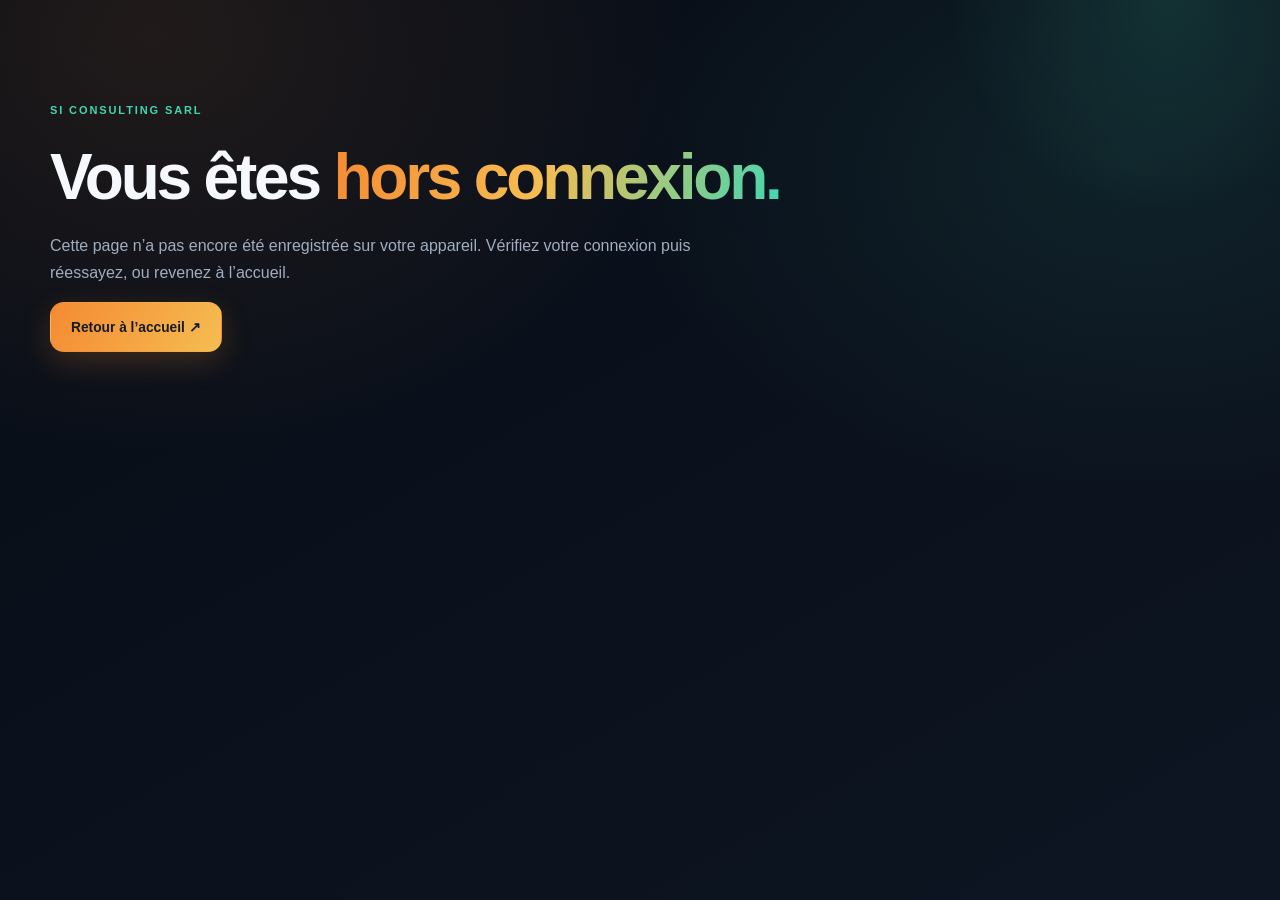
<file: offline.html>
<!doctype html>
<html lang="fr">
<head>
  <meta charset="utf-8">
  <meta name="viewport" content="width=device-width, initial-scale=1">
  <meta name="theme-color" content="#080d16">
  <title>Hors connexion | SI Consulting</title>
  <link rel="icon" href="./icon.svg" type="image/svg+xml">
  <link rel="stylesheet" href="./style.css">
</head>
<body>
  <main class="page-hero">
    <div class="container page-hero-inner">
      <span class="eyebrow">SI CONSULTING SARL</span>
      <h1>Vous êtes <span class="gradient-text">hors connexion.</span></h1>
      <p>Cette page n’a pas encore été enregistrée sur votre appareil. Vérifiez votre connexion puis réessayez, ou revenez à l’accueil.</p>
      <a class="btn btn-primary" href="./index.html">Retour à l’accueil ↗</a>
    </div>
  </main>
</body>
</html>
</file>
<file: style.css>
/* SI CONSULTING — responsive glassmorphism redesign */
:root{--page:#080d16;--page-soft:#0d1522;--surface:rgba(17,27,43,.68);--surface-strong:rgba(20,32,50,.92);--surface-soft:rgba(255,255,255,.045);--text:#f5f8fc;--muted:#a0aec0;--muted-strong:#c4cfdd;--line:rgba(255,255,255,.11);--line-strong:rgba(255,255,255,.19);--orange:#f58a32;--gold:#f5bd52;--mint:#42d6b0;--blue:#72b8f5;--shadow:0 24px 75px rgba(0,0,0,.34);--shadow-soft:0 12px 38px rgba(0,0,0,.2);--header-bg:rgba(8,13,22,.76);--font-heading:'Outfit',sans-serif;--font-body:'Plus Jakarta Sans',sans-serif}
html[data-theme=light]{color-scheme:light;--page:#f4f7fb;--page-soft:#eaf0f6;--surface:rgba(255,255,255,.7);--surface-strong:rgba(255,255,255,.94);--surface-soft:rgba(255,255,255,.62);--text:#172334;--muted:#5d6c7e;--muted-strong:#35475c;--line:rgba(23,35,52,.1);--line-strong:rgba(23,35,52,.18);--shadow:0 24px 70px rgba(37,55,78,.13);--shadow-soft:0 12px 36px rgba(37,55,78,.1);--header-bg:rgba(245,248,252,.82)}
*{box-sizing:border-box}
html{scroll-behavior:smooth;scroll-padding-top:104px}
body{margin:0;min-width:320px;background:var(--page);color:var(--text);font-family:var(--font-body);line-height:1.7;overflow-x:hidden;transition:background .35s,color .35s}
body:before{content:"";position:fixed;inset:0;z-index:-2;pointer-events:none;background:radial-gradient(ellipse at 12% 4%,rgba(245,138,50,.1),transparent 34%),radial-gradient(ellipse at 88% 18%,rgba(66,214,176,.09),transparent 32%),linear-gradient(150deg,var(--page),var(--page-soft))}
img{max-width:100%;display:block}a{color:inherit}button,input,select,textarea{font:inherit}button{color:inherit}::selection{background:rgba(245,189,82,.32);color:var(--text)}
.container{width:min(1180px,calc(100% - 48px));margin-inline:auto}
.skip-link{position:fixed;top:12px;left:12px;z-index:999;padding:10px 16px;border-radius:10px;background:var(--gold);color:#10151d;font-weight:800;transform:translateY(-160%)}.skip-link:focus{transform:translateY(0)}
a:focus-visible,button:focus-visible,input:focus-visible,select:focus-visible,textarea:focus-visible{outline:3px solid var(--gold);outline-offset:4px}
.ambient{position:fixed;z-index:-1;width:420px;height:420px;border-radius:50%;filter:blur(95px);opacity:.13;pointer-events:none;animation:ambient-drift 18s ease-in-out infinite alternate}.ambient-one{top:18%;left:-260px;background:var(--orange)}.ambient-two{right:-260px;bottom:8%;background:var(--mint);animation-delay:-7s}
@keyframes ambient-drift{from{transform:translate3d(0,-30px,0) scale(.9)}to{transform:translate3d(90px,50px,0) scale(1.15)}}
.site-header{position:sticky;top:0;z-index:100;background:var(--header-bg);border-bottom:1px solid transparent;backdrop-filter:blur(22px);-webkit-backdrop-filter:blur(22px);transition:box-shadow .3s,border-color .3s,background .3s}.site-header.is-scrolled{border-color:var(--line);box-shadow:0 8px 34px rgba(0,0,0,.12)}
.header-inner{min-height:88px;display:flex;align-items:center;justify-content:space-between;gap:24px}
.brand{display:inline-flex;align-items:center;gap:13px;flex-shrink:0;text-decoration:none}.brand-mark{width:70px;height:70px;flex:0 0 70px;display:grid;place-items:center;overflow:hidden;border-radius:17px;border:1px solid rgba(245,189,82,.35);background:linear-gradient(145deg,rgba(245,138,50,.19),rgba(66,214,176,.12));box-shadow:0 8px 26px rgba(245,138,50,.13)}.brand-mark img{display:block;width:100%;height:100%;object-fit:cover}
.brand-copy{display:grid;line-height:1.2}.brand-copy strong{font:800 1.02rem var(--font-heading);letter-spacing:.1em}.brand-copy small{margin-top:5px;color:var(--gold);font-size:.61rem;font-weight:800;letter-spacing:.14em}
.main-nav{display:flex;align-items:center;gap:clamp(12px,2vw,28px)}.main-nav a{position:relative;color:var(--muted);text-decoration:none;font-size:.85rem;font-weight:700;white-space:nowrap;transition:color .2s}.main-nav a:after{content:"";position:absolute;left:0;right:100%;bottom:-9px;height:2px;background:linear-gradient(90deg,var(--orange),var(--mint));transition:right .25s}.main-nav a:hover,.main-nav a[aria-current=page]{color:var(--text)}.main-nav a:hover:after,.main-nav a[aria-current=page]:after{right:0}.main-nav .nav-contact{padding:10px 16px;border:1px solid rgba(245,189,82,.32);border-radius:99px;color:var(--text);background:rgba(245,189,82,.09)}.main-nav .nav-contact:after{display:none}.main-nav .nav-contact:hover{background:linear-gradient(125deg,var(--orange),var(--gold));color:#18202a}
.header-tools{display:flex;align-items:center;gap:9px}.language-switcher{display:flex;align-items:center;gap:3px;padding:4px;border:1px solid var(--line);border-radius:99px;background:var(--surface-soft);backdrop-filter:blur(12px)}.language-switcher button{min-width:34px;padding:6px 8px;border:0;border-radius:99px;background:transparent;color:var(--muted);cursor:pointer;font-size:.69rem;font-weight:800;transition:all .2s}.language-switcher button:hover{color:var(--text)}.language-switcher button.active{background:linear-gradient(125deg,var(--orange),var(--gold));color:#1b2028;box-shadow:0 3px 12px rgba(245,138,50,.2)}
.icon-button{display:grid;place-items:center;width:42px;height:42px;border:1px solid var(--line);border-radius:50%;background:var(--surface);color:var(--text);cursor:pointer;transition:transform .2s,border-color .2s,background .2s}.icon-button:hover{transform:translateY(-2px);border-color:rgba(245,189,82,.55)}.icon-button svg{width:18px;height:18px}.menu-toggle{display:none}
.hero{position:relative;padding:90px 0 80px;overflow:hidden}.hero-layout{display:grid;grid-template-columns:1.04fr .96fr;align-items:center;gap:68px;min-height:570px}.hero-copy{position:relative;z-index:2}
.eyebrow{display:inline-flex;align-items:center;gap:9px;color:var(--mint);font-size:.69rem;font-weight:800;letter-spacing:.17em;line-height:1.5}

h1,h2,h3,p{margin-top:0}h1,h2,h3{font-family:var(--font-heading);line-height:1.12}.hero h1{max-width:720px;margin:26px 0 22px;font-size:clamp(3rem,5.5vw,5.35rem);font-weight:700;letter-spacing:-.055em}.gradient-text{color:var(--gold);background:linear-gradient(105deg,var(--orange),var(--gold) 47%,var(--mint));-webkit-background-clip:text;background-clip:text;-webkit-text-fill-color:transparent}
.hero-lead{max-width:610px;color:var(--muted);font-size:1.04rem;line-height:1.9}.hero-actions{display:flex;flex-wrap:wrap;gap:13px;margin-top:32px}.btn{min-height:50px;display:inline-flex;justify-content:center;align-items:center;gap:12px;padding:12px 20px;border:1px solid transparent;border-radius:14px;font-size:.86rem;font-weight:800;text-decoration:none;cursor:pointer;transition:transform .22s,box-shadow .22s,background .22s,border-color .22s}.btn:hover{transform:translateY(-3px)}.btn svg{width:18px;height:18px}.btn-primary{color:#151b22;background:linear-gradient(120deg,var(--orange),var(--gold));box-shadow:0 10px 30px rgba(245,138,50,.2)}.btn-primary:hover{box-shadow:0 15px 38px rgba(245,138,50,.33)}.btn-glass{border-color:var(--line-strong);color:var(--text);background:var(--surface);backdrop-filter:blur(14px)}.btn-glass:hover{border-color:rgba(66,214,176,.5);background:var(--surface-strong)}
.hero-proof{display:flex;flex-wrap:wrap;gap:26px;margin-top:52px;padding-top:24px;border-top:1px solid var(--line)}.hero-proof div{display:grid;gap:3px}.hero-proof strong{color:var(--gold);font:700 1.2rem var(--font-heading)}.hero-proof span{color:var(--muted);font-size:.7rem}
.hero-art{position:relative;min-height:470px;display:grid;place-items:center;overflow:visible}.hero-logo-frame{width:min(100%,480px);margin-inline:auto;display:grid;place-items:center;overflow:visible}.hero-logo-frame img{display:block;width:100%;height:auto;max-height:520px;object-fit:contain;animation:hero-float 7s ease-in-out infinite;filter:drop-shadow(0 24px 38px rgba(0,0,0,.24))}

@keyframes hero-float{0%,100%{transform:translateY(0)}50%{transform:translateY(-10px)}}



.hero-orb{position:absolute;border-radius:50%;filter:blur(4px);pointer-events:none}.hero-orb-a{width:500px;height:500px;top:-240px;right:-120px;background:radial-gradient(circle,rgba(245,138,50,.11),transparent 68%)}.hero-orb-b{width:420px;height:420px;left:25%;bottom:-330px;background:radial-gradient(circle,rgba(66,214,176,.1),transparent 68%)}.hero-bottom-line{position:absolute;bottom:0;left:50%;width:min(1180px,calc(100% - 48px));height:1px;background:linear-gradient(90deg,transparent,var(--line-strong),transparent);transform:translateX(-50%)}
.trust-strip{padding:24px 0;border-bottom:1px solid var(--line);background:var(--surface-soft);backdrop-filter:blur(12px)}.trust-inner{display:flex;align-items:center;justify-content:space-between;gap:22px}.trust-inner>span{color:var(--muted);font-size:.65rem;font-weight:800;letter-spacing:.16em}.trust-inner>div{display:flex;align-items:center;gap:9px;color:var(--muted-strong);font-size:.75rem;font-weight:700}.trust-inner svg{width:17px;height:17px;color:var(--mint)}
.section{padding:106px 0}.section-heading{display:flex;align-items:end;justify-content:space-between;gap:50px;margin-bottom:44px}.section-heading h2,.global-copy h2,.company-statement h2,.contact-aside h2{margin:13px 0 0;font-size:clamp(2.2rem,4vw,3.65rem);letter-spacing:-.045em}.section-heading>p{max-width:410px;margin:0 0 5px;color:var(--muted);font-size:.94rem}
.solution-grid{display:grid;grid-template-columns:1.15fr 1fr 1fr;gap:18px}.solution-card,.tech-card,.method-card{position:relative;isolation:isolate;overflow:hidden;border:1px solid var(--line);border-radius:25px;background:var(--surface);box-shadow:var(--shadow-soft);backdrop-filter:blur(18px);-webkit-backdrop-filter:blur(18px);transform:perspective(1000px) rotateX(var(--tilt-x,0deg)) rotateY(var(--tilt-y,0deg));transition:transform .24s,border-color .24s,box-shadow .24s,background .35s}.solution-card{min-height:355px;padding:27px;display:flex;flex-direction:column;justify-content:space-between;text-decoration:none}.solution-card:hover,.tech-card:hover,.method-card:hover{border-color:rgba(245,189,82,.42);box-shadow:var(--shadow)}.solution-card-large{min-height:392px}
.solution-card-top,.tech-card-heading{display:flex;align-items:center;justify-content:flex-end}.card-icon{width:48px;height:48px;display:grid;place-items:center;border:1px solid var(--line);border-radius:15px;background:var(--surface-soft);color:var(--gold)}.card-icon svg{width:22px;height:22px}.card-kicker{color:var(--mint);font-size:.62rem;font-weight:800;letter-spacing:.16em}.solution-card h3{margin:11px 0 10px;font-size:1.65rem}.solution-card p{max-width:390px;margin-bottom:22px;color:var(--muted);font-size:.84rem}.card-link,.text-link{color:var(--gold);font-size:.8rem;font-weight:800;text-decoration:none}.card-link:hover,.text-link:hover{color:var(--mint)}.card-decoration{position:absolute;z-index:-1;width:220px;height:220px;right:-95px;bottom:-115px;border-radius:50%;filter:blur(25px);opacity:.22;transition:transform .5s}.solution-card:hover .card-decoration{transform:scale(1.6)}.decoration-gold{background:var(--orange)}.decoration-blue{background:var(--blue)}.decoration-green{background:var(--mint)}
.global-vision{padding-top:10px}.global-panel{display:grid;grid-template-columns:.9fr 1.1fr;gap:70px;align-items:center;overflow:hidden;padding:58px;border:1px solid var(--line-strong);border-radius:32px;background:linear-gradient(135deg,var(--surface-strong),var(--surface));box-shadow:var(--shadow);backdrop-filter:blur(20px)}
.global-visual{min-height:290px;position:relative;display:grid;place-items:center}.global-icon{width:150px;height:150px;display:grid;place-items:center;border:1px solid rgba(66,214,176,.37);border-radius:50%;background:radial-gradient(circle,rgba(66,214,176,.17),rgba(66,214,176,.02) 70%);box-shadow:0 0 75px rgba(66,214,176,.13),inset 0 0 40px rgba(66,214,176,.09)}.global-icon svg{width:70px;height:70px;color:var(--mint);stroke-width:1.1}.global-ring{position:absolute;width:280px;height:280px;border:1px solid var(--line-strong);border-radius:50%;animation:spin 30s linear infinite}@keyframes spin{to{transform:rotate(360deg)}}
.global-copy>p{max-width:560px;margin:20px 0 27px;color:var(--muted)}
.final-cta{padding-top:25px;text-align:center}.final-cta-inner{padding:74px 24px;border:1px solid var(--line);border-radius:30px;background:radial-gradient(ellipse at 50% 0,rgba(245,138,50,.12),transparent 55%),var(--surface);backdrop-filter:blur(18px)}.final-cta h2{margin:16px 0 28px;font-size:clamp(2rem,4vw,3.45rem);letter-spacing:-.04em}
.page-hero{position:relative;padding:95px 0 46px;overflow:hidden}.page-hero:before{content:"";position:absolute;width:460px;height:460px;right:-120px;top:-240px;border-radius:50%;background:radial-gradient(circle,rgba(66,214,176,.13),transparent 70%)}.page-hero-inner{position:relative}.page-hero h1{max-width:900px;margin:20px 0 18px;font-size:clamp(2.8rem,5vw,4.7rem);letter-spacing:-.05em}.page-hero p{max-width:690px;color:var(--muted);font-size:1rem}.breadcrumb{display:flex;align-items:center;gap:10px;margin-top:28px;color:var(--muted);font-size:.75rem}.breadcrumb a{text-decoration:none}.breadcrumb a:hover{color:var(--gold)}.breadcrumb svg{width:13px;height:13px}
.detail-stack{display:grid;gap:24px}.detail-panel{display:grid;grid-template-columns:.82fr 1.18fr;align-items:stretch;gap:55px;padding:32px;border:1px solid var(--line);border-radius:30px;background:var(--surface);box-shadow:var(--shadow-soft);backdrop-filter:blur(17px);scroll-margin-top:110px}.detail-reverse .detail-visual{order:2}.detail-reverse .detail-copy{order:1}.detail-visual{min-height:330px;position:relative;overflow:hidden;display:grid;place-items:center;border:1px solid var(--line);border-radius:23px;background:radial-gradient(circle at 50% 40%,rgba(245,189,82,.16),transparent 63%),var(--surface-soft)}.detail-visual-icon{width:115px;height:115px;display:grid;place-items:center;border:1px solid var(--line-strong);border-radius:32px;background:var(--surface-strong);box-shadow:var(--shadow)}.detail-visual-icon svg{width:55px;height:55px;stroke-width:1.25;color:var(--gold)}.visual-water{background:radial-gradient(circle at 50% 40%,rgba(114,184,245,.2),transparent 65%),var(--surface-soft)}.visual-water .detail-visual-icon svg{color:var(--blue)}.visual-detection{background:radial-gradient(circle at 50% 40%,rgba(66,214,176,.16),transparent 65%),var(--surface-soft)}.visual-detection .detail-visual-icon svg{color:var(--mint)}
.detail-copy{align-self:center;padding:22px 0}.detail-copy h2{margin:12px 0 15px;font-size:2.15rem}.detail-copy>p{color:var(--muted);font-size:.9rem}.check-list{display:grid;gap:10px;margin:22px 0 23px;padding:0;list-style:none}.check-list li{position:relative;padding-left:25px;color:var(--muted-strong);font-size:.82rem}.check-list li:before{content:"✓";position:absolute;left:0;color:var(--mint);font-weight:900}
.slim-cta-panel{display:flex;align-items:center;justify-content:space-between;gap:26px;padding:35px;border:1px solid var(--line);border-radius:25px;background:var(--surface);backdrop-filter:blur(15px)}.slim-cta-panel h2{margin:9px 0 0;font-size:1.7rem}
.tech-grid{display:grid;grid-template-columns:repeat(3,1fr);gap:20px}.tech-card{padding:26px;scroll-margin-top:110px}.tech-card-heading{margin-bottom:26px}.tech-card h2{margin:10px 0 13px;font-size:1.65rem}.tech-card>p{min-height:90px;color:var(--muted);font-size:.83rem}.spec-list{display:grid;margin:23px 0;border-top:1px solid var(--line)}.spec-list div{display:grid;grid-template-columns:.9fr 1.1fr;gap:10px;padding:12px 0;border-bottom:1px solid var(--line);font-size:.72rem}.spec-list dt{color:var(--muted)}.spec-list dd{margin:0;color:var(--text);font-weight:700;text-align:right}.disclaimer-panel{display:flex;gap:15px;margin-top:28px;padding:22px;border:1px solid rgba(245,189,82,.25);border-radius:18px;background:rgba(245,189,82,.06)}.disclaimer-panel svg{flex-shrink:0;color:var(--gold)}.disclaimer-panel p{margin:0;color:var(--muted);font-size:.79rem}
.company-intro{display:grid;grid-template-columns:1fr 1fr;gap:70px;align-items:start}.company-statement h2{max-width:550px}.company-copy p{color:var(--muted);font-size:.94rem}.company-copy .text-link{display:inline-block;margin-top:12px}.section-alt{background:linear-gradient(145deg,transparent,rgba(128,150,177,.06),transparent)}.method-grid{display:grid;grid-template-columns:repeat(4,1fr);gap:15px;margin-top:38px}.method-card{min-height:230px;padding:24px}.method-card>svg{width:29px;height:29px;margin:23px 0 19px;color:var(--gold)}.method-card h3{margin-bottom:8px;font-size:1.25rem}.method-card p{margin:0;color:var(--muted);font-size:.78rem}
.contact-layout{display:grid;grid-template-columns:.8fr 1.2fr;align-items:start;gap:60px}.contact-aside{position:sticky;top:125px}.contact-aside h2{margin:12px 0 18px;font-size:2.3rem}.contact-aside>p{margin-bottom:30px;color:var(--muted);font-size:.88rem}.contact-method{display:flex;align-items:center;gap:14px;margin:12px 0;padding:15px;border:1px solid var(--line);border-radius:17px;background:var(--surface);text-decoration:none;backdrop-filter:blur(14px);transition:transform .2s,border-color .2s}.contact-method:hover{transform:translateX(4px);border-color:rgba(245,189,82,.4)}.contact-method>span{width:42px;height:42px;display:grid;place-items:center;border-radius:13px;background:rgba(66,214,176,.09);color:var(--mint)}.contact-method>div{display:grid;flex:1}.contact-method small{color:var(--muted);font-size:.62rem;letter-spacing:.12em}.contact-method strong{font-size:.87rem}.contact-method>svg{width:16px;height:16px;color:var(--muted)}.contact-hours{display:flex;align-items:center;gap:10px;margin-top:23px;color:var(--muted);font-size:.75rem}.contact-hours svg{color:var(--mint)}
.contact-form-panel{padding:35px;border:1px solid var(--line-strong);border-radius:28px;background:var(--surface);box-shadow:var(--shadow);backdrop-filter:blur(20px)}.form-heading h2{margin:10px 0 8px;font-size:2rem}.form-heading p{color:var(--muted);font-size:.8rem}#quoteForm{margin-top:27px}.form-row{display:grid;grid-template-columns:1fr 1fr;gap:16px}.form-group{margin-bottom:17px}.form-group label{display:block;margin-bottom:7px;color:var(--muted-strong);font-size:.75rem;font-weight:800}.form-group input,.form-group select,.form-group textarea{width:100%;border:1px solid var(--line);border-radius:12px;padding:13px 14px;background:var(--surface-soft);color:var(--text);outline:none;font-size:.82rem;transition:border-color .2s,box-shadow .2s,background .2s}.form-group input::placeholder,.form-group textarea::placeholder{color:var(--muted);opacity:.7}.form-group input:focus,.form-group select:focus,.form-group textarea:focus{border-color:var(--mint);box-shadow:0 0 0 3px rgba(66,214,176,.1)}.form-group select{color-scheme:dark}html[data-theme=light] .form-group select{color-scheme:light}.form-group textarea{min-height:130px;resize:vertical}.form-actions{display:flex;flex-wrap:wrap;gap:12px;margin-top:9px}.form-actions .btn{flex:1}.form-status{margin:16px 0 0;color:var(--muted);font-size:.72rem}
.site-footer{padding:60px 0 24px;border-top:1px solid var(--line);background:var(--surface-soft);backdrop-filter:blur(14px)}.footer-grid{display:grid;grid-template-columns:1.4fr .7fr .9fr 1.1fr;gap:35px;padding-bottom:44px}.footer-brand>p{max-width:270px;margin:17px 0 0;color:var(--muted);font-size:.75rem}.footer-col{display:grid;align-content:start;gap:10px}.footer-col h3{margin:0 0 6px;font-size:.92rem}.footer-col>a{color:var(--muted);font-size:.75rem;text-decoration:none}.footer-col>a:hover{color:var(--gold)}.footer-news p{margin:7px 0;color:var(--muted);font-size:.76rem}.footer-bottom{display:flex;justify-content:space-between;flex-wrap:wrap;gap:12px;padding-top:20px;border-top:1px solid var(--line);color:var(--muted);font-size:.68rem}.footer-bottom a{text-decoration:none}
.floating-contact{position:fixed;right:24px;bottom:24px;z-index:90;display:flex;align-items:center;gap:9px;padding:13px 18px;border:1px solid rgba(66,214,176,.35);border-radius:99px;background:rgba(12,128,103,.93);color:#f1fffa;box-shadow:0 12px 35px rgba(0,0,0,.2);font-size:.78rem;font-weight:800;text-decoration:none;backdrop-filter:blur(13px);transition:transform .2s}.floating-contact:hover{transform:translateY(-4px)}.floating-contact svg{width:18px}
.back-to-top{position:fixed;right:31px;bottom:90px;z-index:89;opacity:0;visibility:hidden;transform:translateY(8px);transition:all .2s}.back-to-top.visible{opacity:1;visibility:visible;transform:translateY(0)}
.toast{position:fixed;z-index:150;left:50%;bottom:25px;max-width:min(90vw,500px);padding:12px 18px;border:1px solid var(--line-strong);border-radius:13px;background:var(--surface-strong);box-shadow:var(--shadow);color:var(--text);font-size:.79rem;opacity:0;visibility:hidden;transform:translate(-50%,12px);transition:all .25s;backdrop-filter:blur(18px)}.toast.visible{opacity:1;visibility:visible;transform:translate(-50%,0)}
.install-card{position:fixed;z-index:120;right:22px;bottom:22px;width:min(390px,calc(100% - 32px));display:flex;align-items:center;gap:12px;padding:14px;border:1px solid var(--line-strong);border-radius:17px;background:var(--surface-strong);box-shadow:var(--shadow);backdrop-filter:blur(20px);font-size:.74rem;font-weight:700}.install-card[hidden]{display:none}.install-card>span:nth-child(2){flex:1}.install-icon{color:var(--mint)}.install-card .icon-button{width:32px;height:32px}
.reveal{opacity:1;transform:none}.js-enabled .reveal{opacity:0;transform:translateY(24px) scale(.99);transition:opacity .7s ease,transform .7s cubic-bezier(.2,.7,.2,1);transition-delay:var(--reveal-delay,0ms)}.js-enabled .reveal.revealed{opacity:1;transform:translateY(0) scale(1)}
@media(max-width:1050px){.brand-mark{width:62px;height:62px;flex-basis:62px}.header-inner{gap:15px}.main-nav{gap:13px}.main-nav a{font-size:.77rem}.hero-layout{gap:35px}.hero h1{font-size:clamp(2.8rem,5vw,4.5rem)}.solution-grid{grid-template-columns:1fr 1fr}.solution-card-large{grid-row:span 2}.footer-grid{grid-template-columns:1.2fr .8fr .9fr}.footer-news{grid-column:1/-1}}
@media(max-width:900px){.header-inner{min-height:76px}.menu-toggle{display:grid}.main-nav{position:absolute;top:calc(100% + 9px);left:20px;right:20px;display:flex;flex-direction:column;align-items:stretch;gap:4px;padding:15px;border:1px solid var(--line-strong);border-radius:20px;background:var(--surface-strong);box-shadow:var(--shadow);backdrop-filter:blur(26px);opacity:0;visibility:hidden;pointer-events:none;transform:translateY(-10px) scale(.98);transition:all .22s}.main-nav.open{opacity:1;visibility:visible;pointer-events:auto;transform:translateY(0) scale(1)}.main-nav a{padding:12px 13px;border-radius:10px;font-size:.86rem}.main-nav a:after{display:none}.main-nav a[aria-current=page]{background:var(--surface-soft)}.main-nav .nav-contact{text-align:center;margin-top:5px}.hero-layout{grid-template-columns:1fr}.hero-copy{max-width:760px}.hero-art{min-height:400px}.hero-proof{margin-top:34px}.trust-inner{flex-wrap:wrap;justify-content:center}.trust-inner>span{width:100%;text-align:center}.global-panel{gap:35px;padding:38px}.tech-grid{grid-template-columns:1fr 1fr}.tech-card:last-child{grid-column:1/-1}.contact-layout{gap:30px}}
@media(max-width:650px){.container{width:min(100% - 34px,1180px)}.header-tools{gap:6px}.header-inner{gap:9px}.brand{gap:8px}.brand-mark{width:54px;height:54px;flex-basis:54px;border-radius:14px}.brand-copy strong{font-size:.86rem}.brand-copy small{font-size:.52rem;letter-spacing:.09em}.language-switcher{gap:0;padding:3px}.language-switcher button{min-width:29px;padding:6px 5px;font-size:.62rem}.icon-button{width:38px;height:38px}.hero{padding:65px 0 48px}.hero h1{font-size:clamp(2.55rem,11vw,4rem)}.hero-lead{font-size:.91rem}.hero-proof{display:grid;grid-template-columns:1fr 1fr;gap:16px}.hero-art{min-height:335px}.hero-art{min-height:320px}.hero-logo-frame{width:min(100%,360px)}.trust-inner{gap:14px 20px}.trust-inner>div{font-size:.67rem}.trust-inner>span{font-size:.58rem}.section{padding:72px 0}.section-heading{display:block;margin-bottom:28px}.section-heading>p{margin-top:18px}.section-heading h2,.global-copy h2,.company-statement h2{font-size:2.3rem}.solution-grid{grid-template-columns:1fr}.solution-card,.solution-card-large{min-height:300px;grid-row:auto;padding:24px}.global-panel{grid-template-columns:1fr;padding:26px 21px;gap:18px}.global-visual{min-height:240px}.global-ring{width:225px;height:225px}.global-icon{width:120px;height:120px}.global-icon svg{width:55px;height:55px}.final-cta-inner{padding:55px 20px}.page-hero{padding:67px 0 30px}.page-hero h1{font-size:clamp(2.45rem,10vw,3.8rem)}.detail-panel{grid-template-columns:1fr;gap:20px;padding:18px}.detail-reverse .detail-visual,.detail-reverse .detail-copy{order:initial}.detail-visual{min-height:220px}.detail-copy{padding:4px 5px 12px}.detail-copy h2{font-size:1.8rem}.slim-cta-panel{display:grid;padding:25px 20px}.slim-cta-panel h2{font-size:1.45rem}.tech-grid{grid-template-columns:1fr}.tech-card:last-child{grid-column:auto}.tech-card>p{min-height:auto}.company-intro{grid-template-columns:1fr;gap:25px}.method-grid{grid-template-columns:1fr 1fr}.method-card{min-height:205px;padding:18px}.contact-layout{grid-template-columns:1fr}.contact-aside{position:static}.contact-form-panel{padding:23px 18px}.form-row{grid-template-columns:1fr;gap:0}.form-actions{flex-direction:column}.form-actions .btn{width:100%}.footer-grid{grid-template-columns:1fr 1fr;gap:30px 18px}.footer-brand{grid-column:1/-1}.footer-news{grid-column:1/-1}.footer-bottom{justify-content:flex-start}.floating-contact{right:15px;bottom:15px;padding:12px 14px}.floating-contact span{display:none}.back-to-top{right:22px;bottom:75px}.install-card{right:12px;bottom:12px}}
@media(max-width:380px){.brand-copy small{letter-spacing:.04em}.header-tools{gap:4px}.language-switcher button{min-width:26px}.brand-copy strong{font-size:.78rem}.brand-mark{width:46px;height:46px;flex-basis:46px}}
@media(prefers-reduced-motion:reduce){*,*::before,*::after{animation-duration:.01ms!important;animation-iteration-count:1!important;scroll-behavior:auto!important;transition-duration:.01ms!important}.js-enabled .reveal{opacity:1;transform:none}}


/* Container sizing reset for the new shared page layout */
.container {
  width: min(1180px, calc(100% - 48px));
  max-width: none;
  padding-left: 0;
  padding-right: 0;
  z-index: auto;
  margin-inline: auto;
  position: relative;
}
body { isolation: isolate; }
@media (max-width: 650px) {
  .container { width: calc(100% - 34px); }
}
</file>
